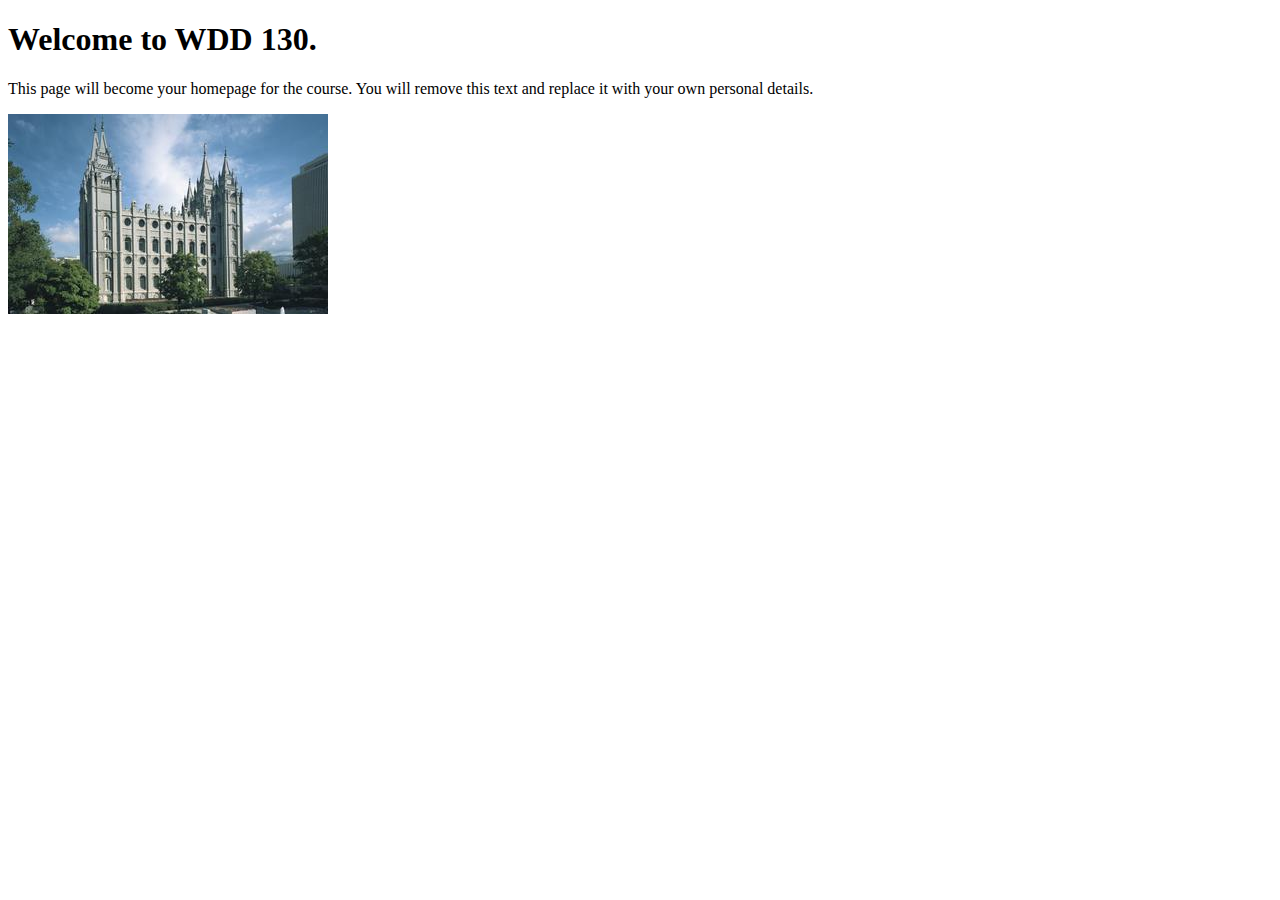
<file: index.html>
<!DOCTYPE html>
<html lang="en">
<head>
    <meta charset="UTF-8">
    <meta name="viewport" content="width=device-width, initial-scale=1.0">
    <title>WDD 130 | Personal Homepage</title>
</head>
<body>
    <h1>Welcome to WDD 130.</h1>
    <p>This page will become your homepage for the course. You will remove this text and replace it with your own personal details.</p>

    <img src="images/salt-lake-temple.jpg" alt="The Salt Lake Temple.">
</body>
</html>
</file>
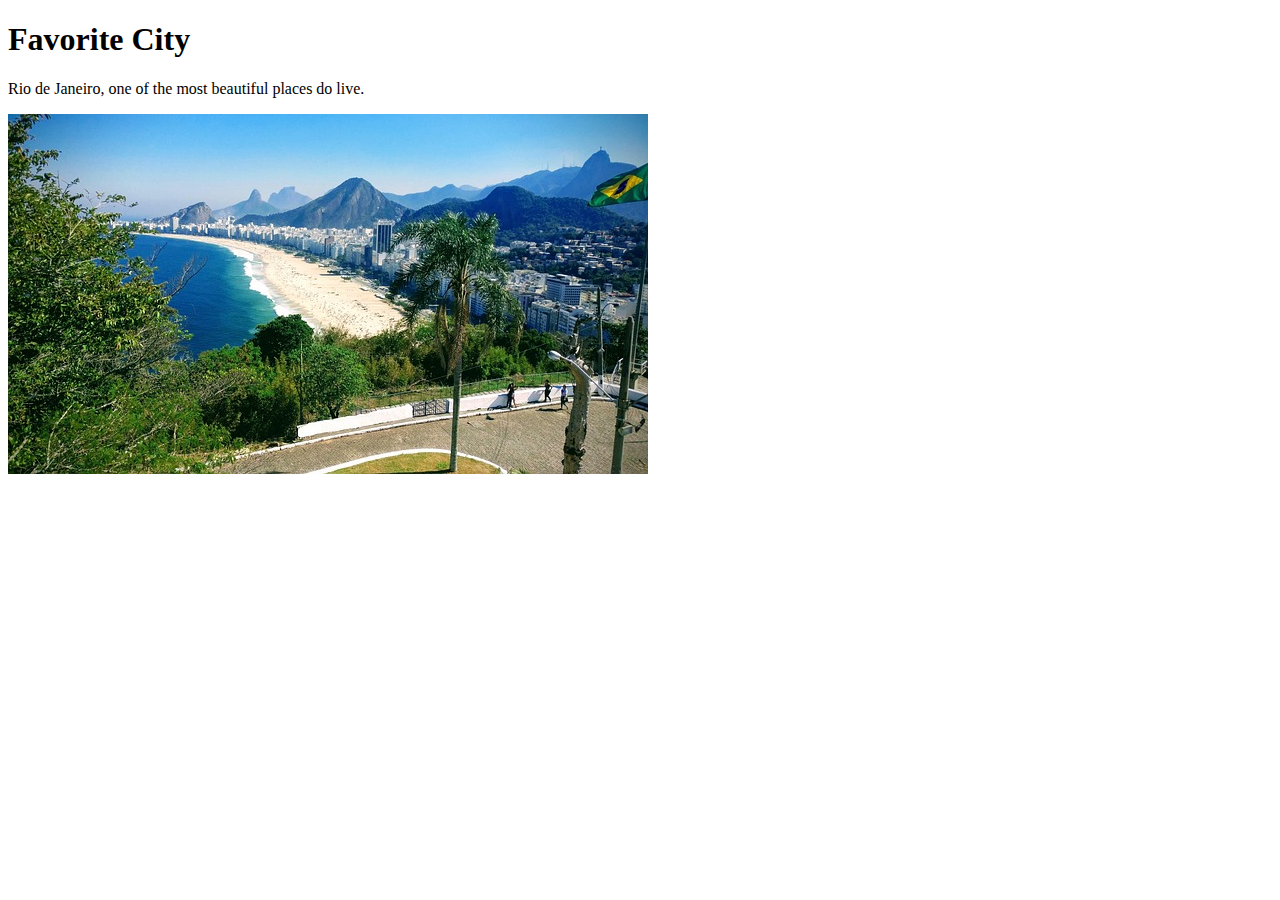
<file: week01/favorite-city.html>
<!DOCTYPE html>
<html lang="en">

<head>
    <meta charset="UTF-8">
    <meta name="viewport" content="width=device-width, initial-scale=1.0">
    <title>Document</title>
</head>

<body>
    <h1>Favorite City</h1>
    <p>Rio de Janeiro, one of the most beautiful places do live.</p>
    <img src="images/ernaneb-beach-5975314_640.jpg" alt="Rio de Janeiro image">
</body>

</html>
</file>
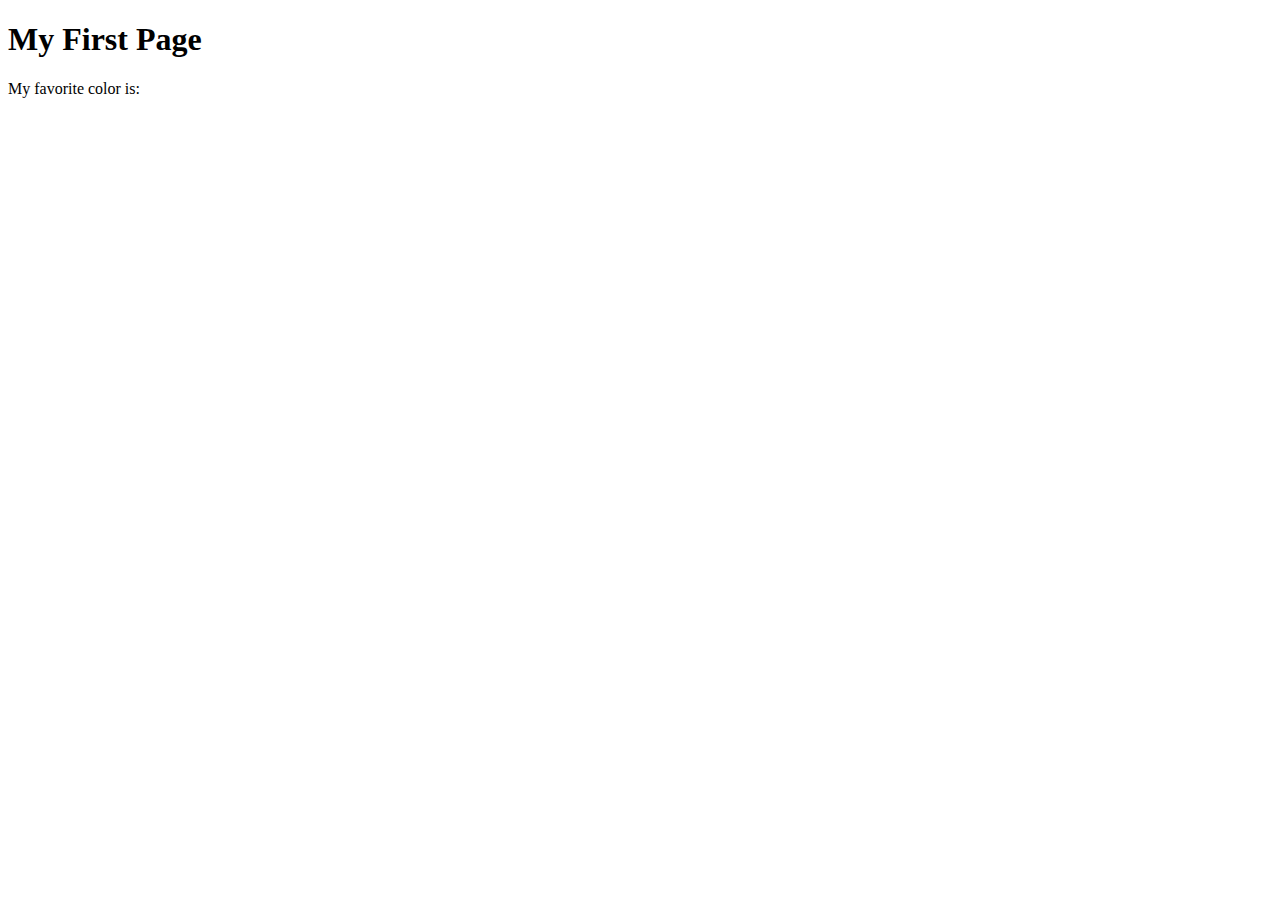
<file: week01/first-page.html>
<!DOCTYPE html>
<html lang="en">
<head>
    <meta charset="UTF-8">
    <meta name="viewport" content="width=device-width, initial-scale=1.0">
    <title>My First Page</title>
</head>
<body>
    <h1>My First Page</h1>
    <p>My favorite color is: </p>
</body>
</html>
</file>
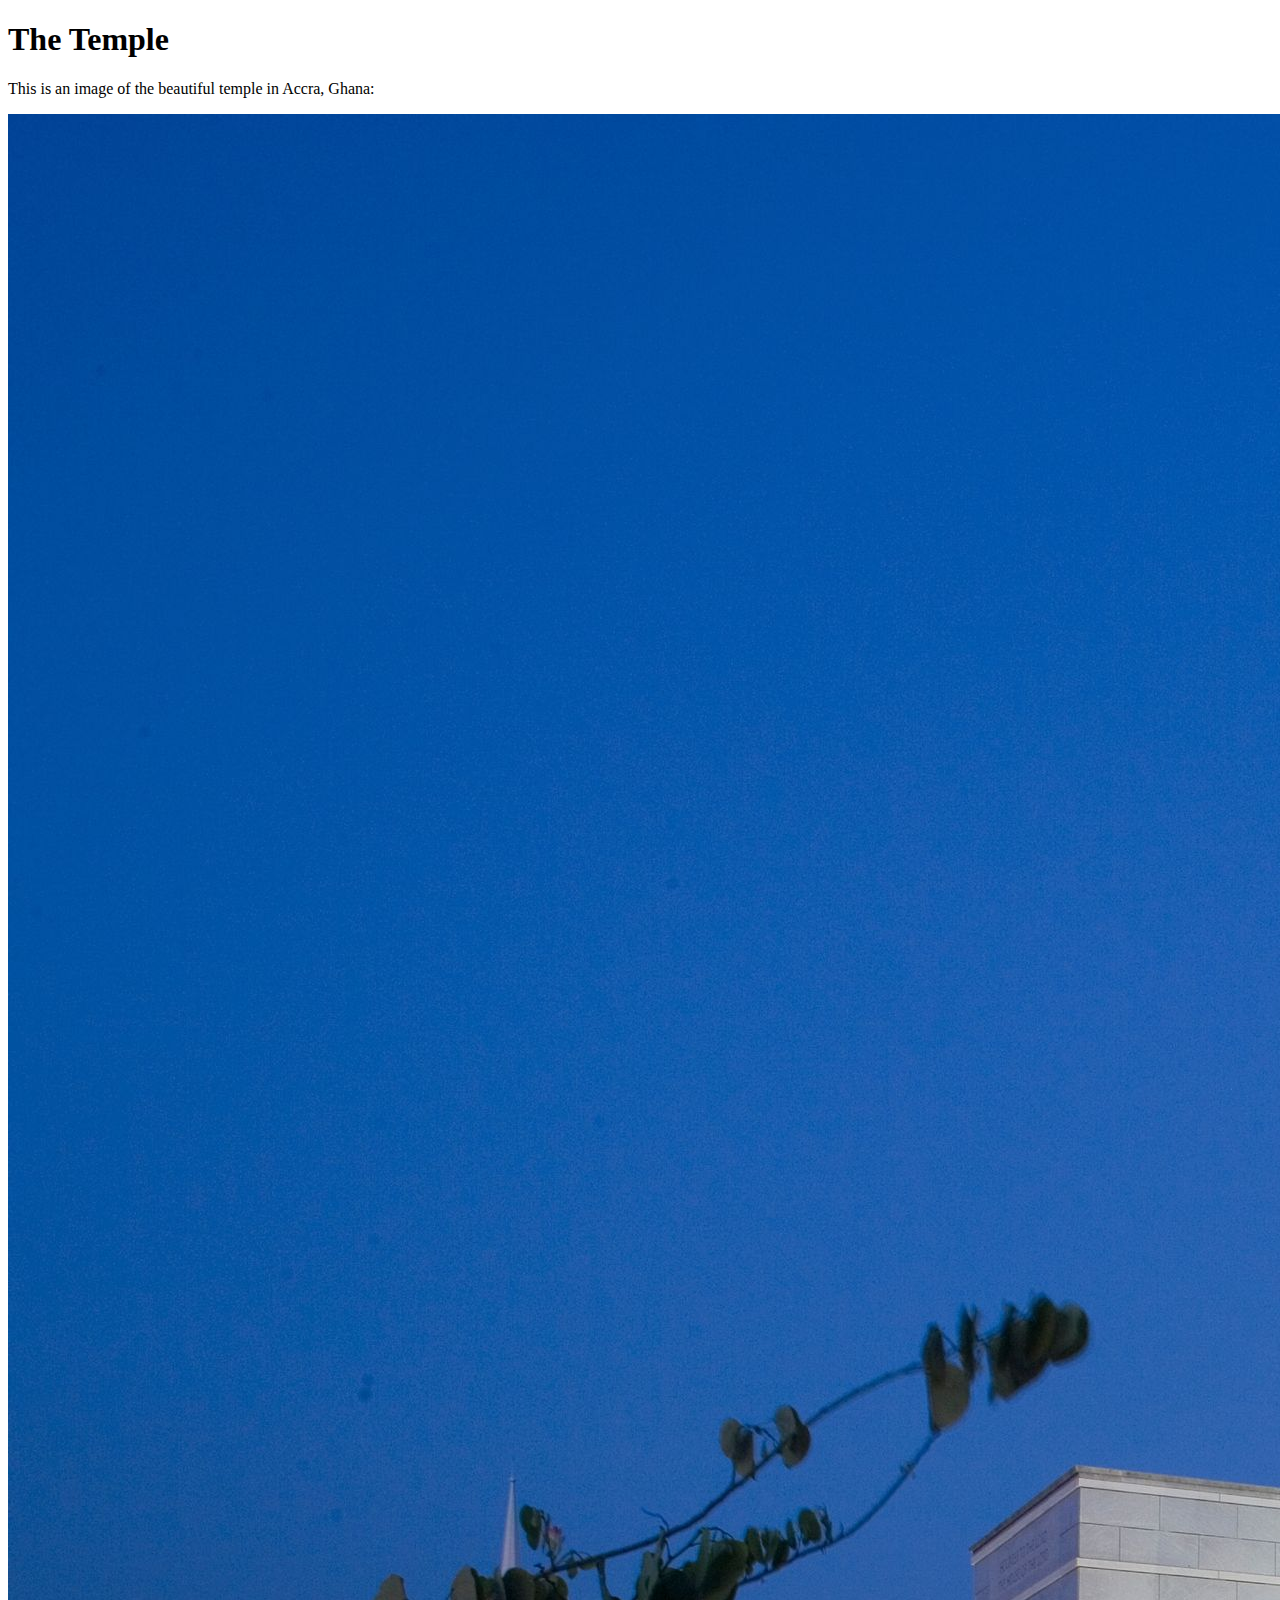
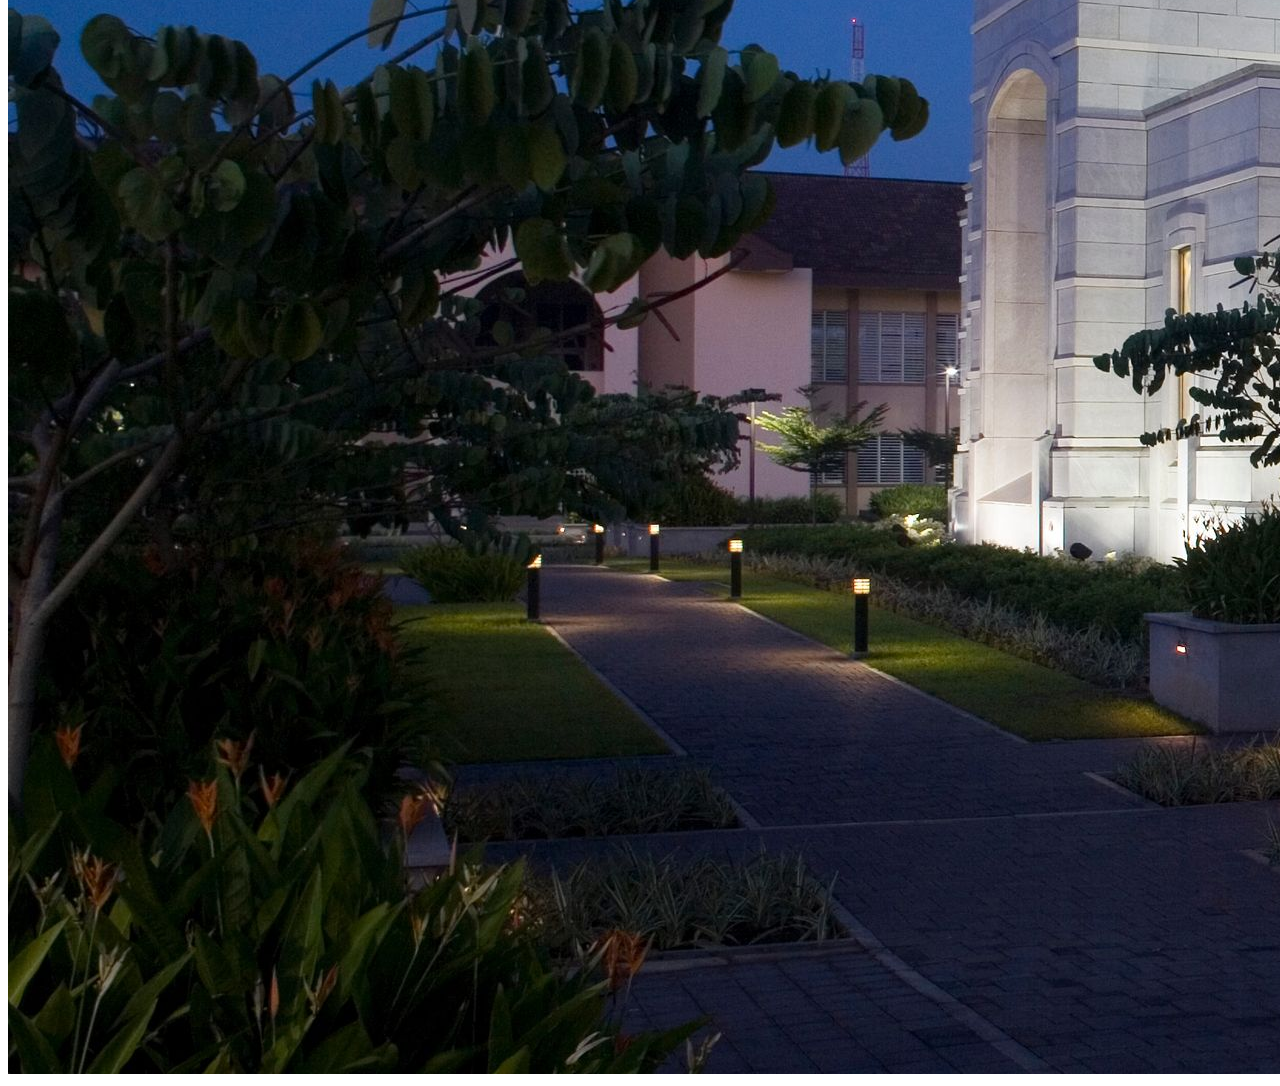
<file: week01/images.html>
<!DOCTYPE html>
<html lang="en">
<head>
    <meta charset="UTF-8">
    <meta name="viewport" content="width=device-width, initial-scale=1.0">
    <title>Temple Image</title>
</head>
<body>
    <h1>The Temple</h1>
    <p>This is an image of the beautiful temple in Accra, Ghana:</p>
    <img src="images/temple-large.jpeg" alt="The Accra Ghana Temple">
    
</body>
</html>
</file>
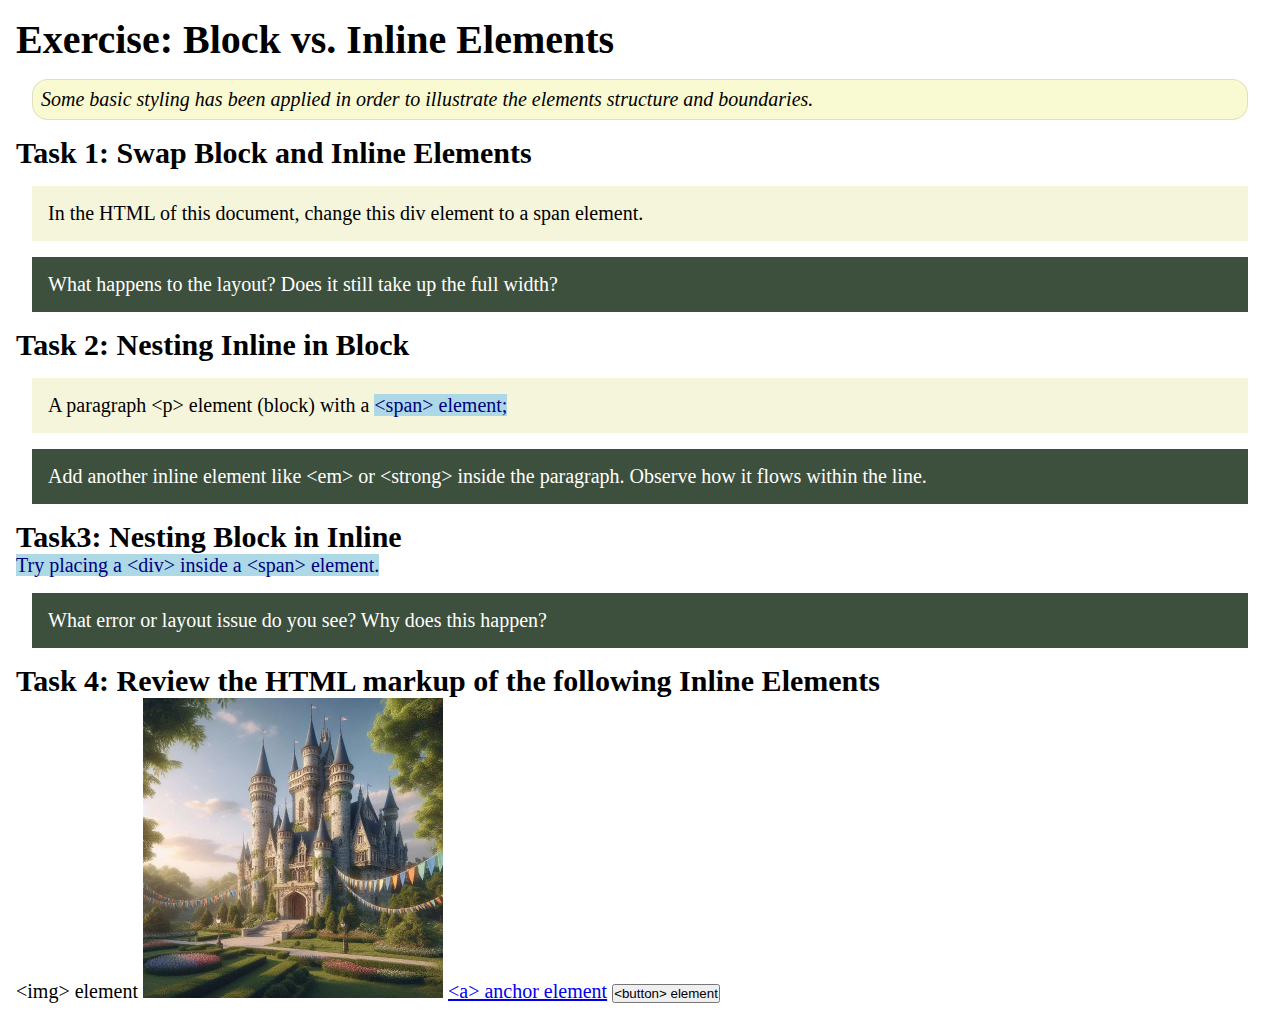
<file: week02/block-vs-inline.html>
<!DOCTYPE html>
<html lang="en">

<head>
    <meta charset="UTF-8">
    <meta name="viewport" content="width=device-width, initial-scale=1.0">
    <title>Exercise: Block vs. Inline Elements</title>
    <link rel="stylesheet" href="styles/block-vs-inline.css">
</head>

<body>
    <main>
        <h1>Exercise: Block vs. Inline Elements</h1>
        <p class="note">Some basic styling has been applied in order to illustrate the elements structure and
            boundaries.</p>

        <h2>Task 1: Swap Block and Inline Elements</h2>
        <div>In the HTML of this document, change this div element to a span element.</div>

        <p class="question">What happens to the layout? Does it still take up the full width?</p>

        <h2>Task 2: Nesting Inline in Block</h2>
        <p>A paragraph &lt;p&gt; element (block) with a <span>&lt;span&gt; element;</span></p>
        <p class="question">Add another inline element like &lt;em&gt; or &lt;strong&gt; inside the paragraph. Observe
            how it flows within the line.</p>

        <h2>Task3: Nesting Block in Inline</h2>
        <span>Try placing a &lt;div&gt; inside a &lt;span&gt; element.</span>
            <p class="question">What error or layout issue do you see? Why does this happen?</p>


            <h2>Task 4: Review the HTML markup of the following Inline Elements</h2>
        &lt;img&gt; element
        <img src="images/castle.webp" alt="placeholder image (images are inline)" width="300" height="300">
        <a href="https://churchofjesuschrist.org">&lt;a&gt; anchor element</a>
        <button type="button">&lt;button&gt; element</button>
    </main>
</body>

</html>
</file>
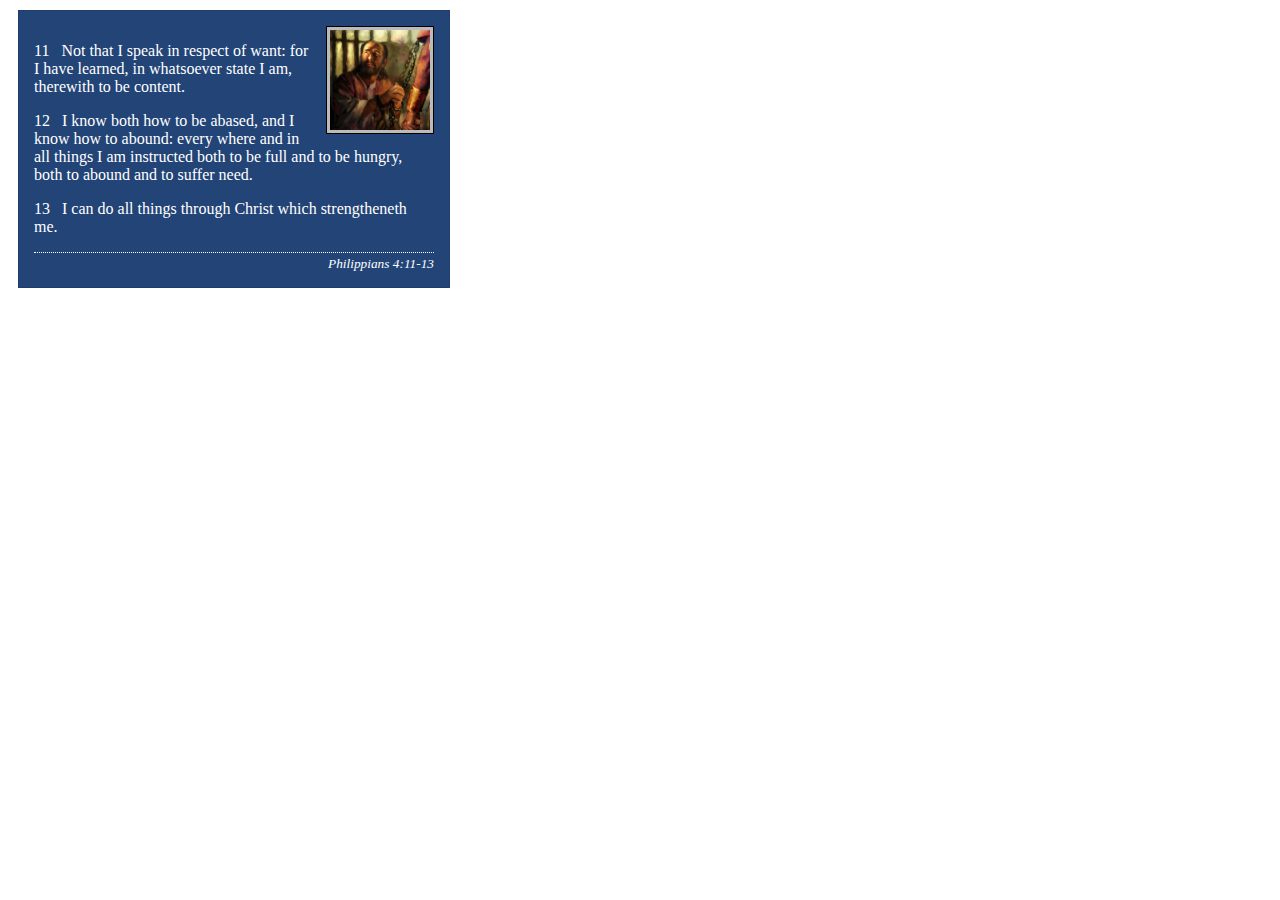
<file: week02/box-model-solution.html>
<!DOCTYPE html>
<html lang="en">
<head>
    <meta charset="UTF-8">
    <meta name="viewport" content="width=device-width, initial-scale=1.0">
    <title>Box Model Activity</title>
    <link rel="stylesheet" href="styles/box-model-solution.css">
</head>
<body>
    <main>
        <div class="callout">
            <img src="images/apostle-paul-imprisoned.webp" alt="Paul the Apostle - Imprisoned in Rome" width="200" height="200">
            <blockquote>
                <p>11 &nbsp; Not that I speak in respect of want: for I have learned, in whatsoever state I am, therewith to be content.</p>
                <p>12 &nbsp; I know both how to be abased, and I know how to abound: every where and in all things I am instructed both to be full and to be hungry, both to abound and to suffer need.</p>
                <p>13 &nbsp; I can do all things through Christ which strengtheneth me.</p>
            </blockquote>
            <cite>Philippians 4:11-13</cite>
        </div>
    </main>
</body>
</html>
</file>
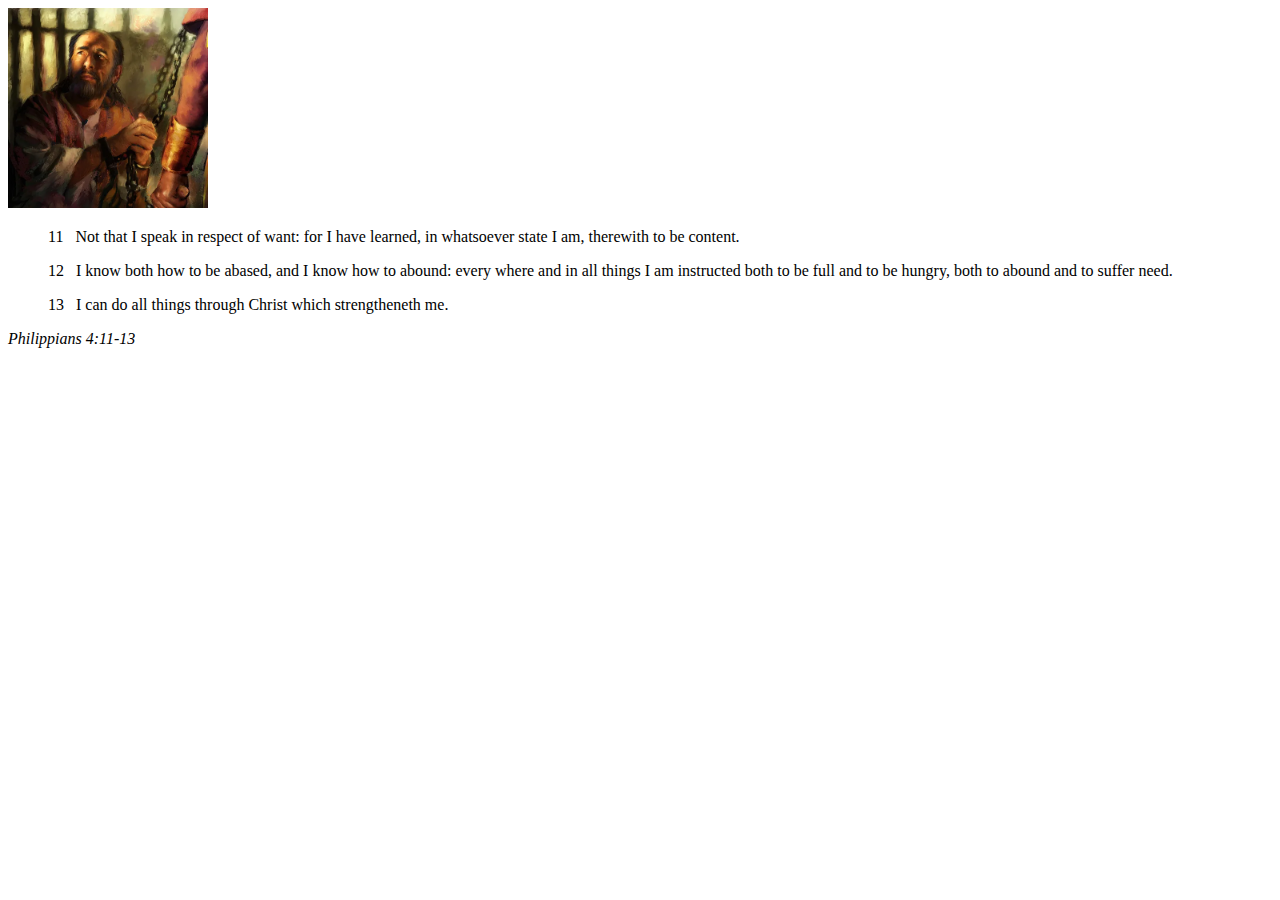
<file: week02/box-model.html>
<!DOCTYPE html>
<html lang="en">
<head>
    <meta charset="UTF-8">
    <meta name="viewport" content="width=device-width, initial-scale=1.0">
    <title>Box Model Activity</title>
</head>
<body>
    <main>
        <div class="callout">
            <img src="images/apostle-paul-imprisoned.webp" alt="Paul the Apostle - Imprisoned in Rome" width="200" height="200">
            <blockquote>
                <p>11 &nbsp; Not that I speak in respect of want: for I have learned, in whatsoever state I am, therewith to be content.</p>
                <p>12 &nbsp; I know both how to be abased, and I know how to abound: every where and in all things I am instructed both to be full and to be hungry, both to abound and to suffer need.</p>
                <p>13 &nbsp; I can do all things through Christ which strengtheneth me.</p>
            </blockquote>
            <cite>Philippians 4:11-13</cite>
        </div>
    </main>
</body>
</html>
</file>
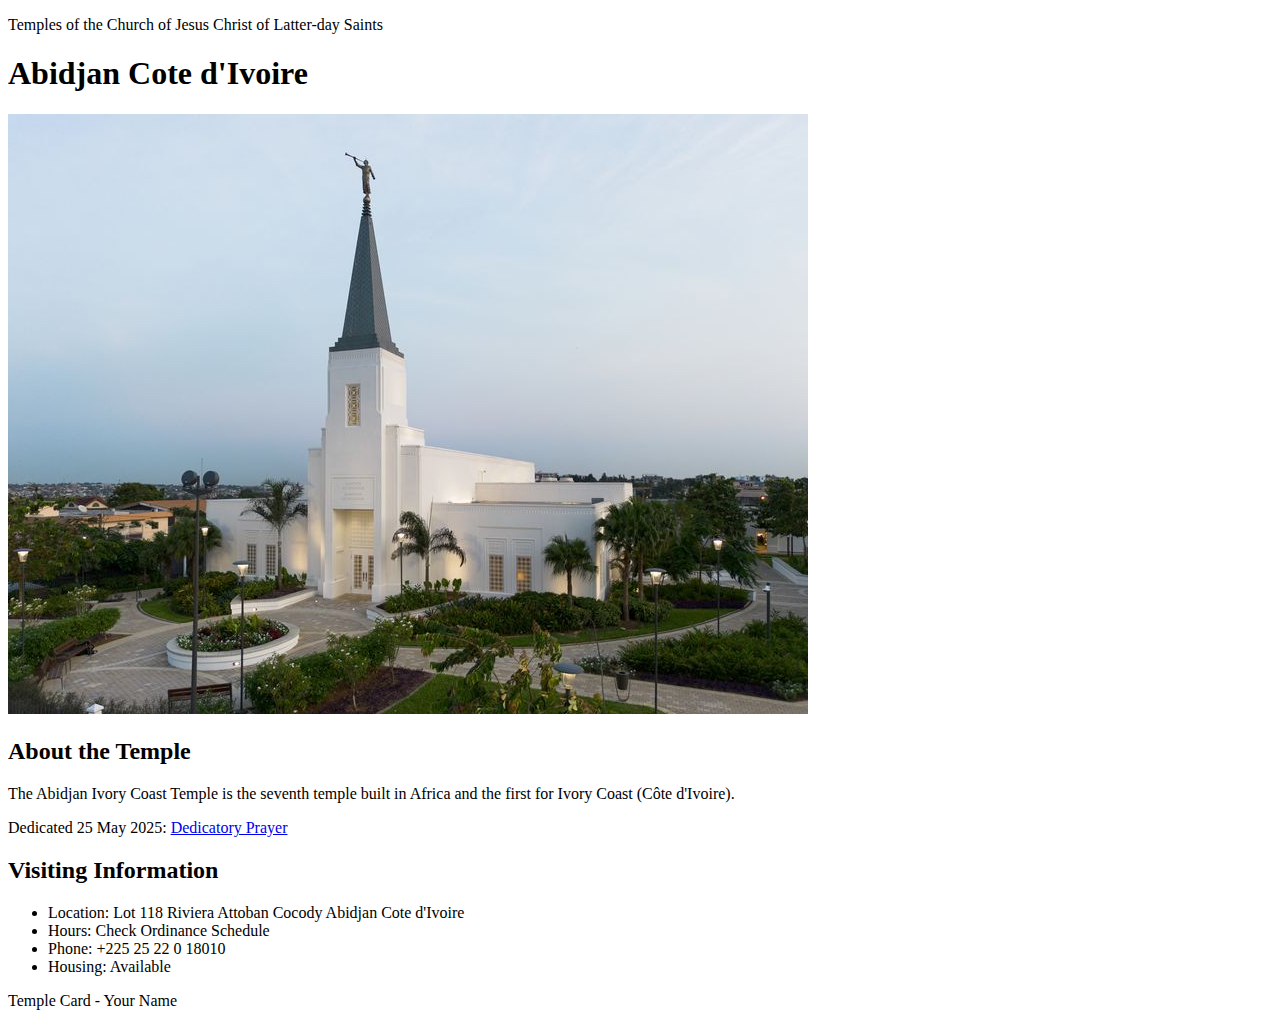
<file: week02/temple.html>
<!DOCTYPE html>
<html lang="en">

<head>
    <meta charset="UTF-8">
    <meta name="viewport" content="width=device-width, initial-scale=1.0">
    <title>Temple Card - Abidjan Cote d'Ivoire</title>
</head>

<body>
    <header>
        <p>Temples of the Church of Jesus Christ of Latter-day Saints</p>
    </header>
    <main>
        <h1>Abidjan Cote d'Ivoire</h1>
        <picture>
            <img src="images/abidjan-ivory-coast.jpeg" alt="Abidjan Cote d'Ivoire Temple">
        </picture>
        <section>
            <h2>About the Temple</h2>
            <p>The Abidjan Ivory Coast Temple is the seventh temple built in Africa and the first for Ivory Coast (Côte
                d'Ivoire).</p>
            <p>Dedicated 25 May 2025: <a
                    href="https://www.churchofjesuschrist.org/temples/dedicatory-prayer/abidjan-ivory-coast-temple/2025-05-25?lang=eng"
                    target="_blank" rel="noopener noreferrer">Dedicatory Prayer</a></p>
        </section>
        <section>
            <h2>Visiting Information</h2>
            <ul>
                <li>Location: Lot 118 Riviera Attoban Cocody Abidjan Cote d'Ivoire</li>
                <li>Hours: Check Ordinance Schedule</li>
                <li>Phone: +225 25 22 0 18010</li>
                <li>Housing: Available</li>
            </ul>
        </section>
    </main>
    <footer>
        <p>Temple Card - Your Name</p>
    </footer>
</body>

</html>
</file>
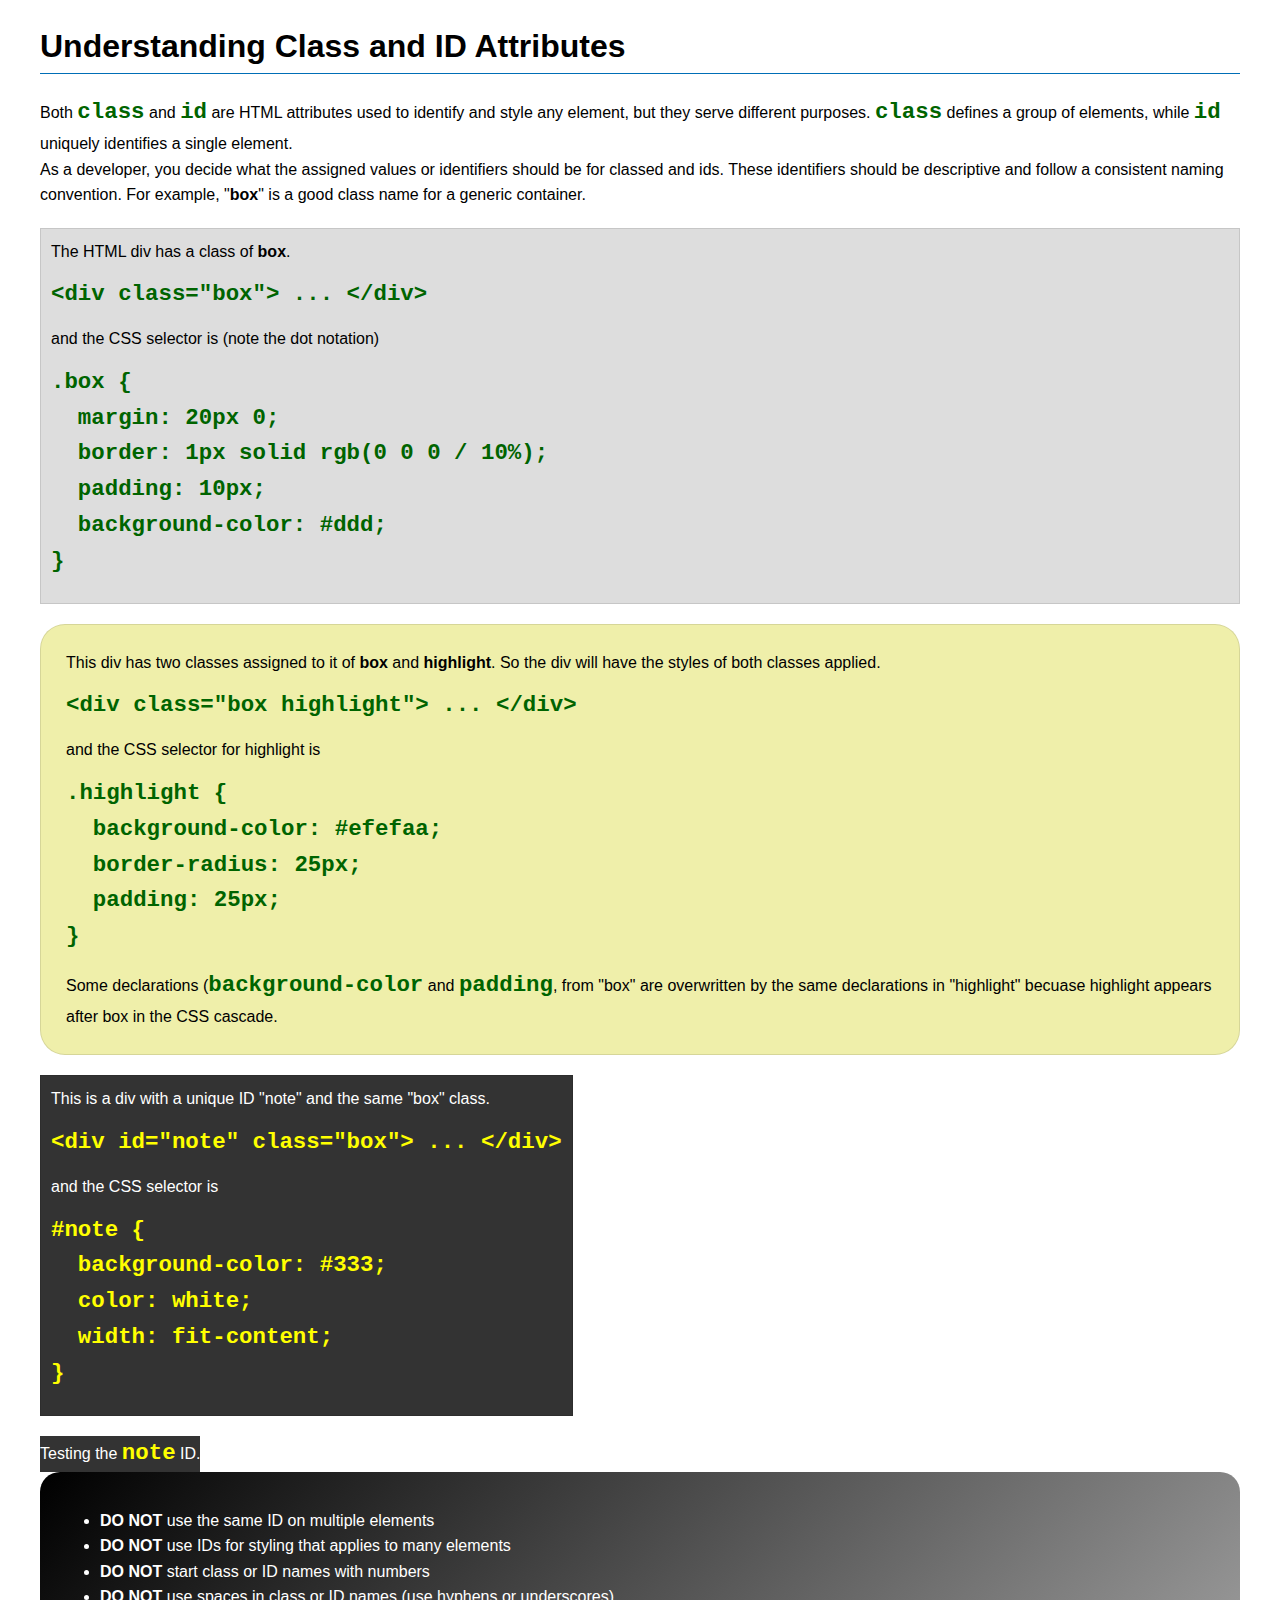
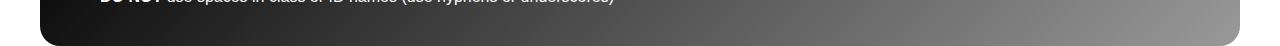
<file: week03/class-and-id.html>
<!DOCTYPE html>
<html lang="en">

<head>
    <meta charset="UTF-8">
    <meta name="viewport" content="width=device-width, initial-scale=1.0">
    <title>Class vs ID Attributes</title>
    <link rel="stylesheet" href="styles/class-and-id.css">
</head>

<body>
    <h1>Understanding Class and ID Attributes</h1>
    <p>Both <code>class</code> and <code>id</code> are HTML attributes used to identify and style any element, but they
        serve different purposes. <code>class</code> defines a group of elements, while <code>id</code> uniquely
        identifies a single element.</p>
    <p>As a developer, you decide what the assigned values or identifiers should be for classed and ids. These
        identifiers should be
        descriptive and follow a consistent naming convention. For example, "<strong>box</strong>" is a good class name
        for a generic container.</p>
    <div class="box">
        <p>The HTML div has a class of <strong>box</strong>.</p>
        <pre><code class="html">&lt;div class="box"&gt; ... &lt;/div&gt;</code></pre>
        and the CSS selector is (note the dot notation)
        <pre><code class="css">.box {
  margin: 20px 0;
  border: 1px solid rgb(0 0 0 / 10%);
  padding: 10px;
  background-color: #ddd; 
}</code></pre>
    </div>

    <div class="box highlight">
        <p>This div has two classes assigned to it of <strong>box</strong> and <strong>highlight</strong>. So the div
            will have the styles of both classes applied.</p>
        <pre><code class="html">&lt;div class="box highlight"&gt; ... &lt;/div&gt;</code></pre>
        and the CSS selector for highlight is
        <pre><code class="css">.highlight {
  background-color: #efefaa;
  border-radius: 25px;
  padding: 25px;
}</code></pre>
<p>Some declarations (<code>background-color</code> and <code>padding</code>, from "box" are overwritten by the same declarations in "highlight" becuase highlight appears after box in the CSS cascade.</p>
    </div>

    <div id="note" class="box">
        <p>This is a div with a unique ID "note" and the same "box" class.</p>
        <pre><code class="html">&lt;div id="note" class="box"&gt; ... &lt;/div&gt;</code></pre>
        and the CSS selector is
        <pre><code class="css">#note {
  background-color: #333;
  color: white;
  width: fit-content;
}</code></pre>
    </div>

    <div id="note">
        <p>Testing the <code>note</code> ID.</p>
    </div>

    <section id="best-practice">
        <ul>
            <li><strong>DO NOT</strong> use the same ID on multiple elements</li>
            <li><strong>DO NOT</strong> use IDs for styling that applies to many elements</li>
            <li><strong>DO NOT</strong> start class or ID names with numbers</li>
            <li><strong>DO NOT</strong> use spaces in class or ID names (use hyphens or underscores)</li>
        </ul>
    </section>




</body>

</html>
</file>
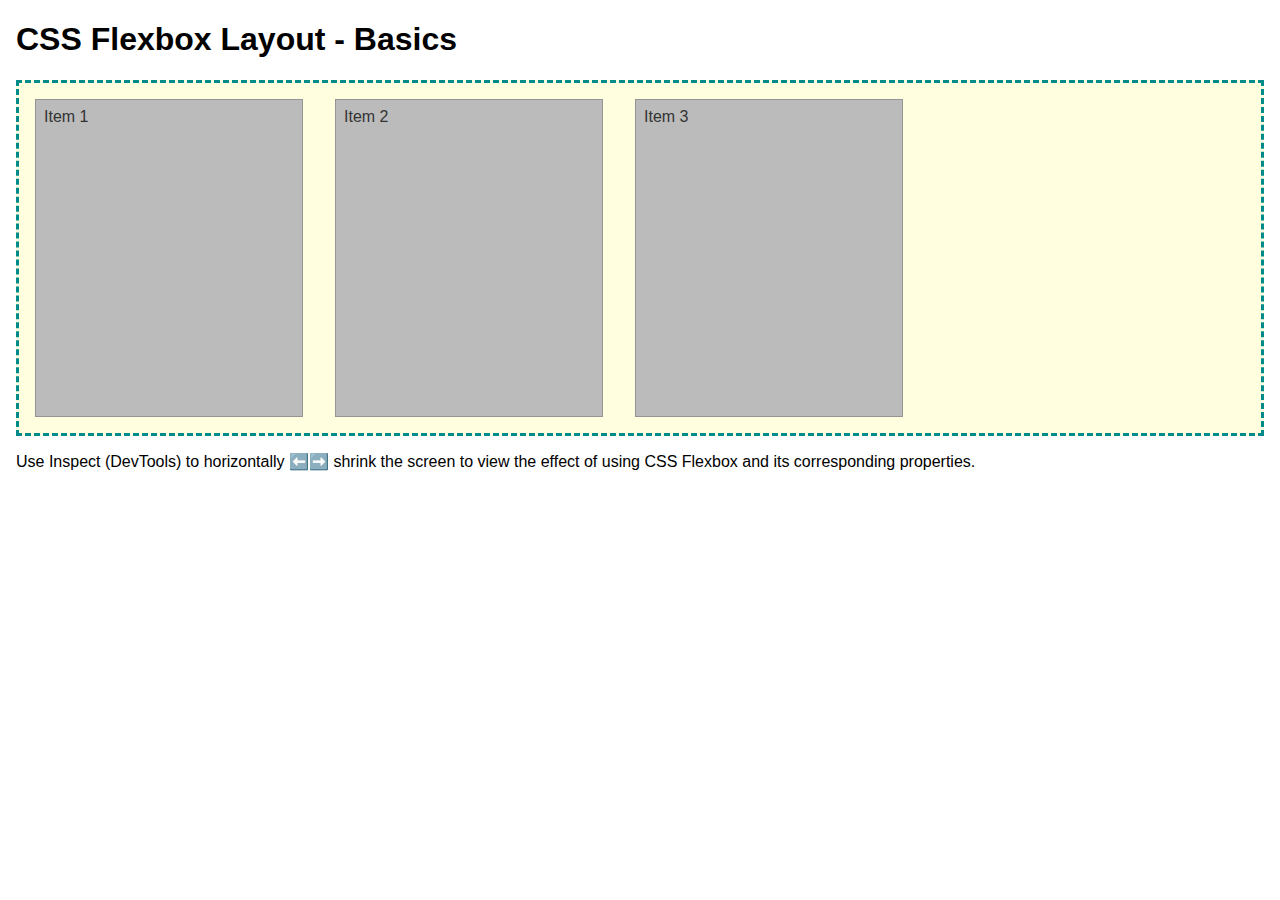
<file: week04/flexbox-layout.html>
<!DOCTYPE html>
<html lang="en">
<head>
    <meta charset="UTF-8">
    <meta name="viewport" content="width=device-width, initial-scale=1.0">
    <title>CSS Flexbox Layout - Basics</title>
    <link rel="stylesheet" href="styles/flexbox.css">
</head>
<body>
    <main>
        <h1>CSS Flexbox Layout - Basics</h1>
        <div class="flex-container">
            <div class="flex-item item1">Item 1</div>
            <div class="flex-item item2">Item 2</div>
            <div class="flex-item item3">Item 3</div>
        </div>
        <p>Use Inspect (DevTools) to horizontally ⬅️➡️ shrink the screen to view the effect of using CSS Flexbox and its corresponding properties.</p>
    </main>
</body>
</html>
</file>
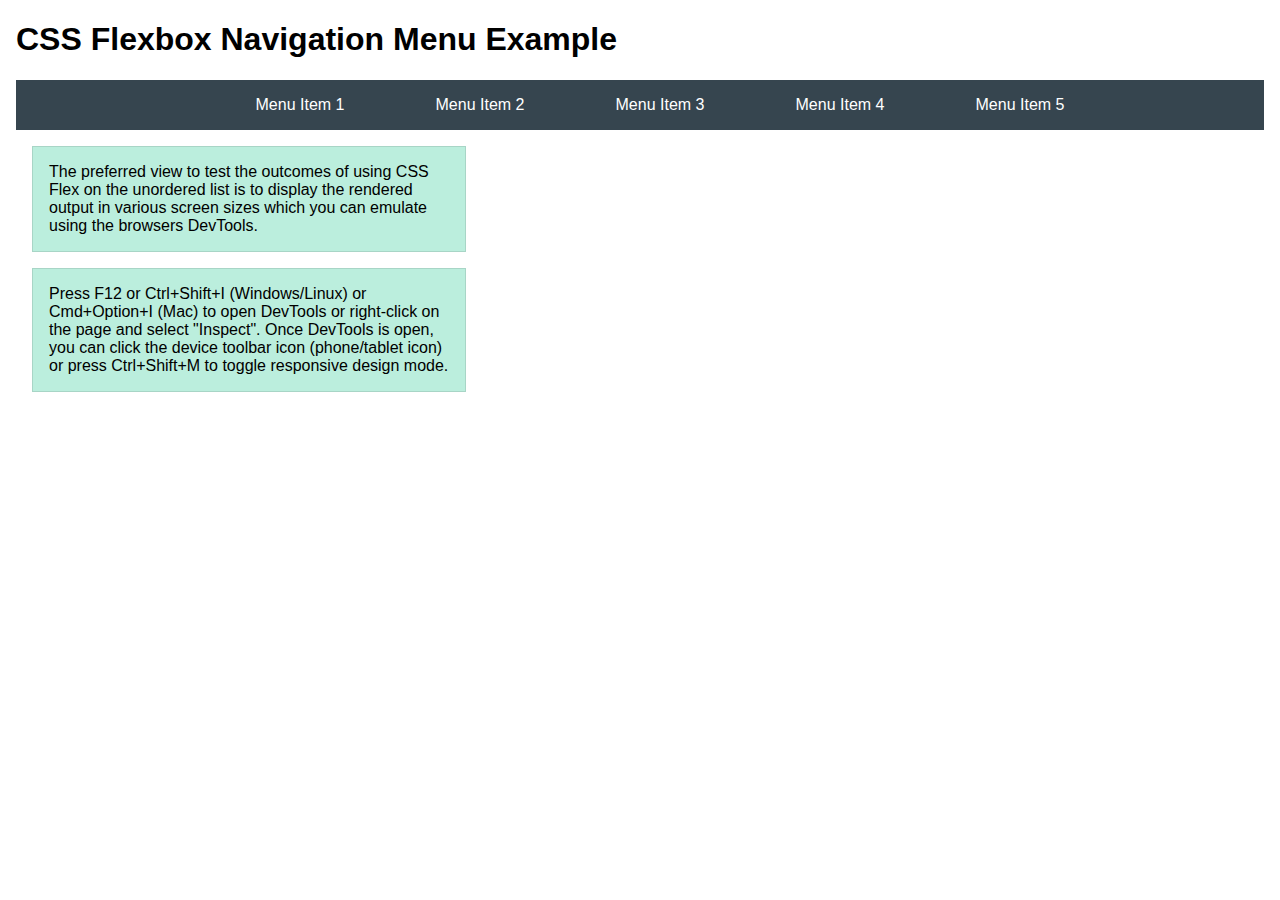
<file: week04/flexbox-menu.html>
<!DOCTYPE html>
<html lang="en">
<head>
    <meta charset="UTF-8">
    <meta name="viewport" content="width=device-width, initial-scale=1.0">
    <title>CSS Flexbox - Navigation Menu</title>
    <link rel="stylesheet" href="styles/flexbox-menu.css">
</head>
<body>
    <main>
        <h1>CSS Flexbox Navigation Menu Example</h1>
        <nav>
            <ul>
                <li><a href="#">Menu Item 1</a></li>
                <li><a href="#">Menu Item 2</a></li>
                <li><a href="#">Menu Item 3</a></li>
                <li><a href="#">Menu Item 4</a></li>
                <li><a href="#">Menu Item 5</a></li>
            </ul>
        </nav>
        <p>The preferred view to test the outcomes of using CSS Flex on the unordered list is to display the rendered output in various screen sizes which you can emulate using the browsers DevTools.</p>

        <p>Press F12 or Ctrl+Shift+I (Windows/Linux) or Cmd+Option+I (Mac) to open DevTools or right-click on the page and select "Inspect". Once DevTools is open, you can click the device toolbar icon (phone/tablet icon) or press Ctrl+Shift+M to toggle responsive design mode.</p>

                      
        
    </main>
</body>
</html>
</file>
<file: week02/styles/block-vs-inline.css>
* {
    margin: 0;
    padding: 0;
}

body {
    font-size: 20px;
    margin: 1rem;
}

p,
div {
    background-color: beige;
    margin: 1rem;
    padding: 1rem;
}

span {
    color: navy;
    background-color: lightblue;
}

code {
    margin: 0;
    padding: 0;
    color: green;
    font-size: 1.2rem;
}

.note {
    font-style: italic;
    background-color: lightgoldenrodyellow;
    border-radius: 1rem;
    border: 1px solid rgb(0 0 0 / 10%);
    margin: 1rem;
    padding: .5rem;
}

.question {
    background-color: #3d503d;
    color: #fff;
}
</file>
<file: week02/styles/box-model-solution.css>
.callout {
    max-width: 400px;
    margin: 10px;
    border: 1px solid rgba(0, 0, 0, .1);
    padding: 15px;
    background-color: #247;
    color: #fff;
}

.callout img {
    float: right;
    margin: 0 0 10px 15px;
    border: 1px solid #000;
    padding: 3px;
    background-color: #bbb;
    width: 100px;
    height: auto;

}

blockquote {
    margin: 0;
}

cite {
    display: block;
    border-top: 1px dotted #fff;
    padding-top: 3px;
    text-align: right;
    font-size: smaller;
}
</file>
<file: week03/styles/class-and-id.css>
body {
    font-family: Arial, sans-serif;
    line-height: 1.6;
    margin: 0;
    padding: 0 40px;
}

h1 {
    border-bottom: 1px solid rgb(0 110 182);
    padding-bottom: 0;
}



p {
    margin: 0;
}

code {
    color: darkgreen;
    font-weight: 700;
    font-size: 1.4rem;
}

/* Class examples - can be reused */

.box {
    margin: 20px 0;
    border: 1px solid rgb(0 0 0 / 10%);
    padding: 10px;
    background-color: #ddd; /* this is shorthand for #dddddd */
}

.highlight {
    background-color: #efefaa;
    border-radius: 25px;
    padding: 25px;
}

/* ID examples - should be unique */

#note {
    background-color: #333;
    color: white;
    width: fit-content;
}

#note code {
    color: yellow;
}

#best-practice {
    background: linear-gradient(135deg, #000 0%, #999 100%);
    color: white;
    border-radius: 20px;
    padding: 20px
}
</file>
<file: week04/styles/flexbox.css>
body {
    font-family: Helvetica, Arial, sans-serif;
    margin: 1rem;
}

.flex-container {
    border: 3px dashed darkcyan;
    background-color: lightyellow;
    display: flex;
    flex-wrap: wrap;
}

.flex-item {
    width: 250px;
    margin: 1rem;
    border: 1px solid rgb(0 0 0 / 20%);
    padding: 0.5rem;
    background-color: #bbb;
    color: #333;
}

.item1 {
    min-height: 100px;
}

.item2 {
    min-height: 200px;
}

.item3 {
    min-height: 300px;
}
</file>
<file: week04/styles/flexbox-menu.css>
body {
    font-family: Helvetica, Arial, sans-serif;
    margin: 1rem;
}

nav {
    background-color: #36454f;
}

nav ul {
    list-style-type: none;
    display: flex;
    flex-wrap: wrap;
    max-width: 900px;
    margin: 0 auto;
    justify-content: space-around;
    align-items: center;
}

nav a {
    display: block;
    color: #fff;
    text-align: center;
    padding: 1rem;
    text-decoration: none;
}

p {
    margin: 1rem;
    border: 1px solid rgb(0 0 0 / 10%);
    padding: 1rem;
    background-color: #bed;
    max-width: 400px;
}

#devtools-btn {
    background-color: #36454f;
    color: white;
    border: none;
    padding: 12px 24px;
    margin: 1rem;
    font-size: 16px;
    font-family: Helvetica, Arial, sans-serif;
    border-radius: 4px;
    cursor: pointer;
    transition: background-color 0.3s ease;
}

#devtools-btn:hover {
    background-color: #4a5a6a;
}

#devtools-btn:active {
    background-color: #2a3a4a;
}
</file>
